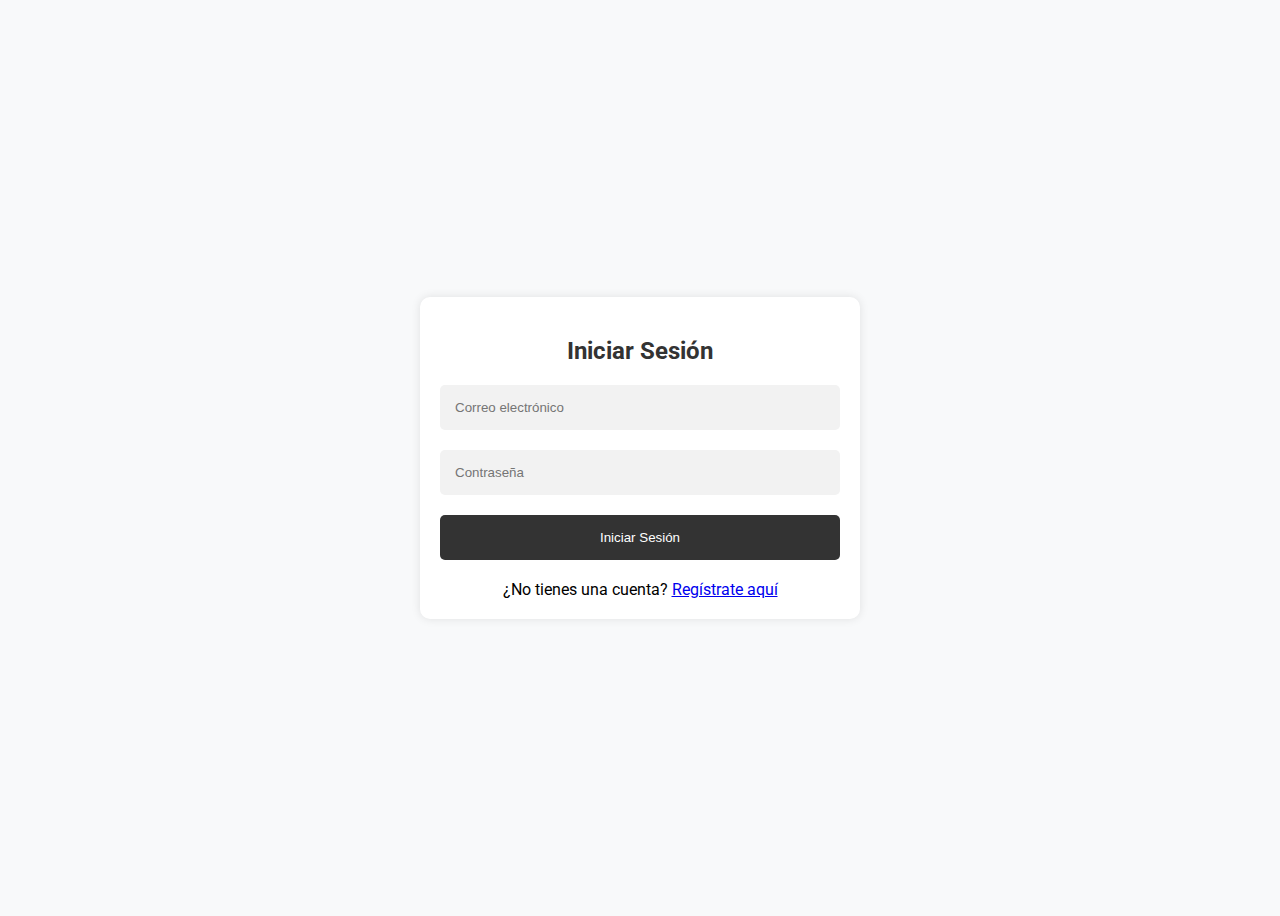
<file: Login/login.html>
<!DOCTYPE html>
<html lang="en">

<head>
    <meta charset="UTF-8">
    <meta name="viewport" content="width=device-width, initial-scale=1.0">
    <title>Iniciar Sesión</title>
    <link rel="stylesheet" href="login.css">
    <link rel="stylesheet" href="https://cdnjs.cloudflare.com/ajax/libs/font-awesome/5.15.3/css/all.min.css">
    <link href="https://fonts.googleapis.com/css2?family=Roboto:wght@400;500&display=swap" rel="stylesheet">
</head>

<body>
    <div class="container">
        <h2>Iniciar Sesión</h2>
        <form action="#" method="post">
            <div class="form-group">
                <input type="email" name="email" placeholder="Correo electrónico" required>
            </div>
            <div class="form-group">
                <input type="password" name="password" placeholder="Contraseña" required>
            </div>
            <div class="form-group">
                <button type="submit" class="btn">Iniciar Sesión</button>
            </div>
            <span>¿No tienes una cuenta? <a href="../Register/register.html">Regístrate aquí</a></span>
        </form>
    </div>
</body>

</html>
</file>
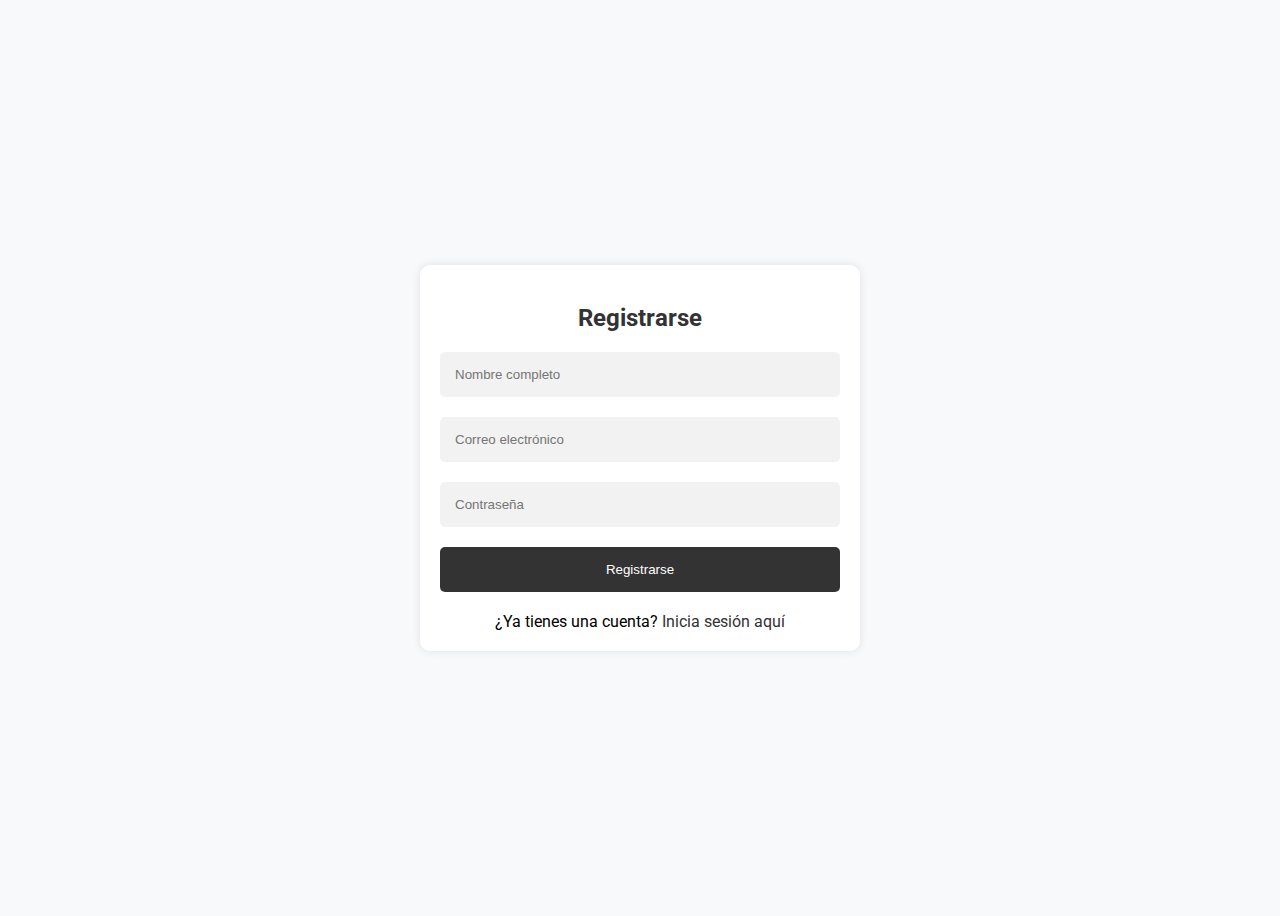
<file: Register/register.html>
<!DOCTYPE html>
<html lang="en">
<head>
    <meta charset="UTF-8">
    <meta name="viewport" content="width=device-width, initial-scale=1.0">
    <title>Registrarse</title>
    <link rel="stylesheet" href="register.css">
    <link rel="stylesheet" href="https://cdnjs.cloudflare.com/ajax/libs/font-awesome/5.15.3/css/all.min.css">
    <link href="https://fonts.googleapis.com/css2?family=Roboto:wght@400;500&display=swap" rel="stylesheet">
</head>
<body>
    <div class="container">
        <h2>Registrarse</h2>
        <form action="#" method="post">
            <div class="form-group">
                <input type="text" name="name" placeholder="Nombre completo" required>
            </div>
            <div class="form-group">
                <input type="email" name="email" placeholder="Correo electrónico" required>
            </div>
            <div class="form-group">
                <input type="password" name="password" placeholder="Contraseña" required>
            </div>
            <div class="form-group">
                <button type="submit" class="btn">Registrarse</button>
            </div>
        </form>
        <span>¿Ya tienes una cuenta? <a href="login.html">Inicia sesión aquí</a></span>
    </div>
</body>
</html>
</file>
<file: Login/login.css>
body {
    font-family: 'Roboto', sans-serif;
    background-color: #f8f9fa;
    display: flex;
    justify-content: center;
    align-items: center;
    height: 100vh;
}

.container {
    background-color: #fff;
    padding: 20px;
    border-radius: 10px;
    box-shadow: 0px 0px 10px rgba(0, 0, 0, 0.1);
    text-align: center;
    max-width: 400px;
    width: 100%;
}

.container h2 {
    margin-bottom: 20px;
    color: #333;
}

.form-group {
    margin-bottom: 20px;
}

form input[type="email"],
form input[type="password"] {
    width: calc(100% - 30px);
    padding: 15px;
    border: none;
    border-radius: 5px;
    background-color: #f2f2f2;
    outline: none;
    transition: background-color 0.3s, color 0.3s, box-shadow 0.3s;
}

form input[type="email"]:focus,
form input[type="password"]:focus {
    background-color: #e6e6e6;
}

form button {
    width: 100%;
    padding: 15px;
    border: none;
    border-radius: 5px;
    background-color: #333;
    color: #fff;
    cursor: pointer;
    transition: background-color 0.3s;
}

form button:hover {
    background-color: #555;
}

@media screen and (max-width: 480px) {
    .container {
        padding: 10px;
    }
}
</file>
<file: Register/register.css>
body {
    font-family: 'Roboto', sans-serif;
    background-color: #f8f9fa;
    display: flex;
    justify-content: center;
    align-items: center;
    height: 100vh;
}

.container {
    background-color: #fff;
    padding: 20px;
    border-radius: 10px;
    box-shadow: 0px 0px 10px rgba(0, 0, 0, 0.1);
    text-align: center;
    max-width: 400px;
    width: 100%;
}

.container h2 {
    margin-bottom: 20px;
    color: #333;
}

.form-group {
    margin-bottom: 20px;
}

form input[type="text"],
form input[type="email"],
form input[type="password"] {
    width: calc(100% - 30px);
    padding: 15px;
    border: none;
    border-radius: 5px;
    background-color: #f2f2f2;
    outline: none;
    transition: background-color 0.3s, color 0.3s, box-shadow 0.3s;
}

form input[type="text"]:focus,
form input[type="email"]:focus,
form input[type="password"]:focus {
    background-color: #e6e6e6;
}

form button {
    width: 100%;
    padding: 15px;
    border: none;
    border-radius: 5px;
    background-color: #333;
    color: #fff;
    cursor: pointer;
    transition: background-color 0.3s;
}

form button:hover {
    background-color: #555;
}

span {
    display: block;
    margin-top: 10px;
}

span a {
    color: #333;
    text-decoration: none;
}

span a:hover {
    text-decoration: underline;
}
</file>
